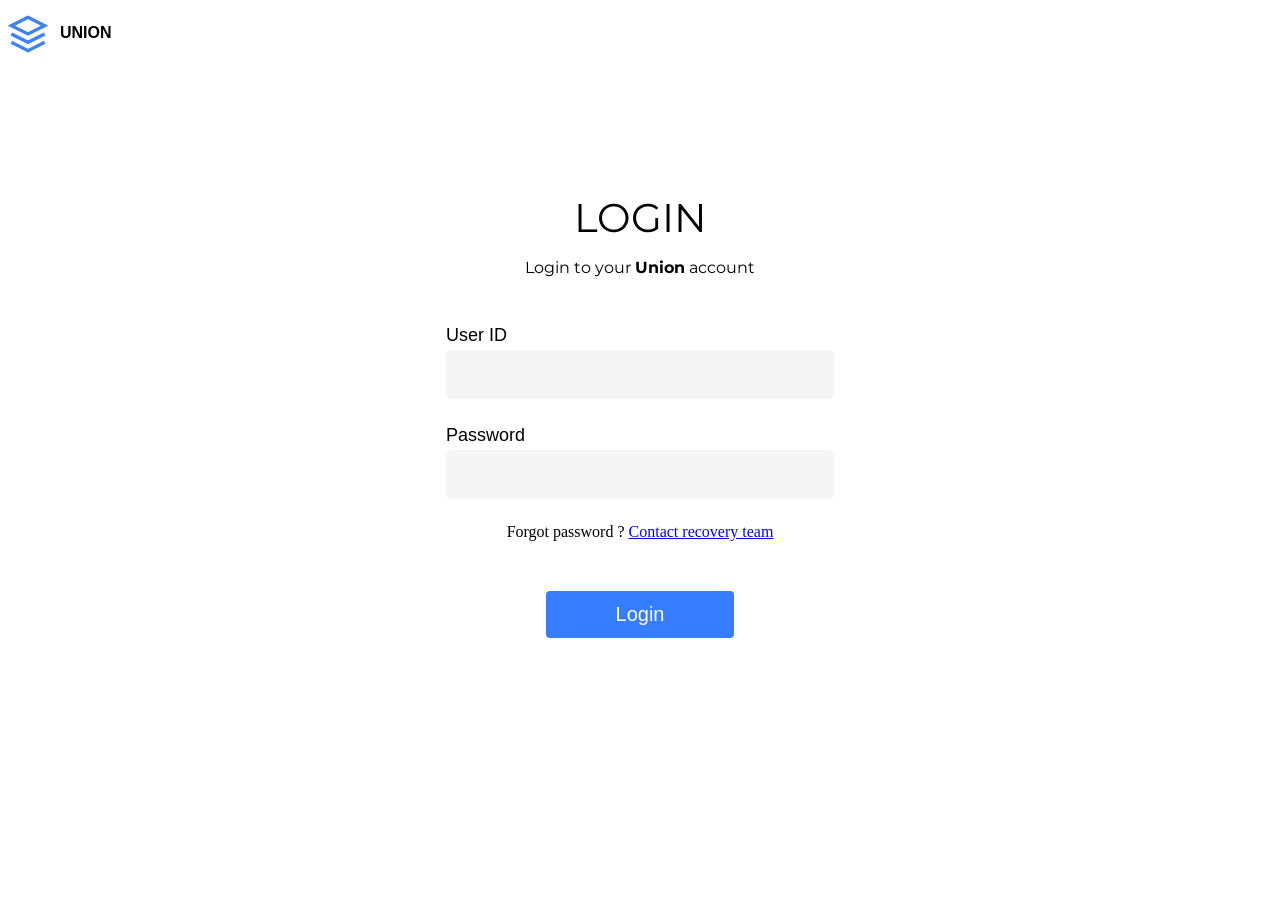
<file: index.html>
<!DOCTYPE html>
<html lang="en">
    <head>
        <title>login | UNION Bank Account</title>
        <link rel="stylesheet" href="style.css">
        <link rel="preconnect" href="https://fonts.googleapis.com">
        <link rel="preconnect" href="https://fonts.gstatic.com" crossorigin>
        <link href="https://fonts.googleapis.com/css2?family=Montserrat:ital,wght@0,100..900;1,100..900&display=swap" rel="stylesheet">
    </head>
    <body>
        <div class="logo-container">
            <svg class="logo" width="40" height="40" viewBox="0 0 24 24" fill="none" stroke="#3b82f6" stroke-width="2">
                <path d="M12 2L2 7l10 5 10-5-10-5zM2 17l10 5 10-5M2 12l10 5 10-5"/>
            </svg>
            <div class="logo-text-container">
                <p class="logo-text">UNION</p>
            </div>            
        </div>
        <div class="main-body">
            <div class="main-interface">
                <div class="login-head-container">
                    <p class="login-head">LOGIN</p>
                    <p class="login-head-description">Login to your <b>Union</b> account</p>
                    <p id="wrong-cred-popup" class="wrong-credential"></p>
                </div>
                <div class="input-fields">
                    <div class="input-fields-ID">
                        <p class="user-id-label">User ID</p>
                        <input id="id-user" class="User-ID" type="text">
                    </div>
                    <div class="input-fields-Pass">
                        <p class="password-label">Password</p>
                        <input id="user-password" class="Password" type="password">
                    </div>
                    <div class="forgot-password-container">
                        <p class="forgot-password">Forgot password ?
                            <a href="recovery-team.html" class="reset" target="_blank">Contact recovery team</a>
                        </p>
                    </div>
                </div>
                <div class="button-container">
                    <button id="login" class="login-button">Login</button>
                </div>           
            </div>
        </div>
        <audio src="components/rick-roll-hahahaha_PLz3HtW.mp3" id="prank-audio2" preload="auto" ></audio>             
    </body>
    <script src="index.js"></script>
</html>
</file>
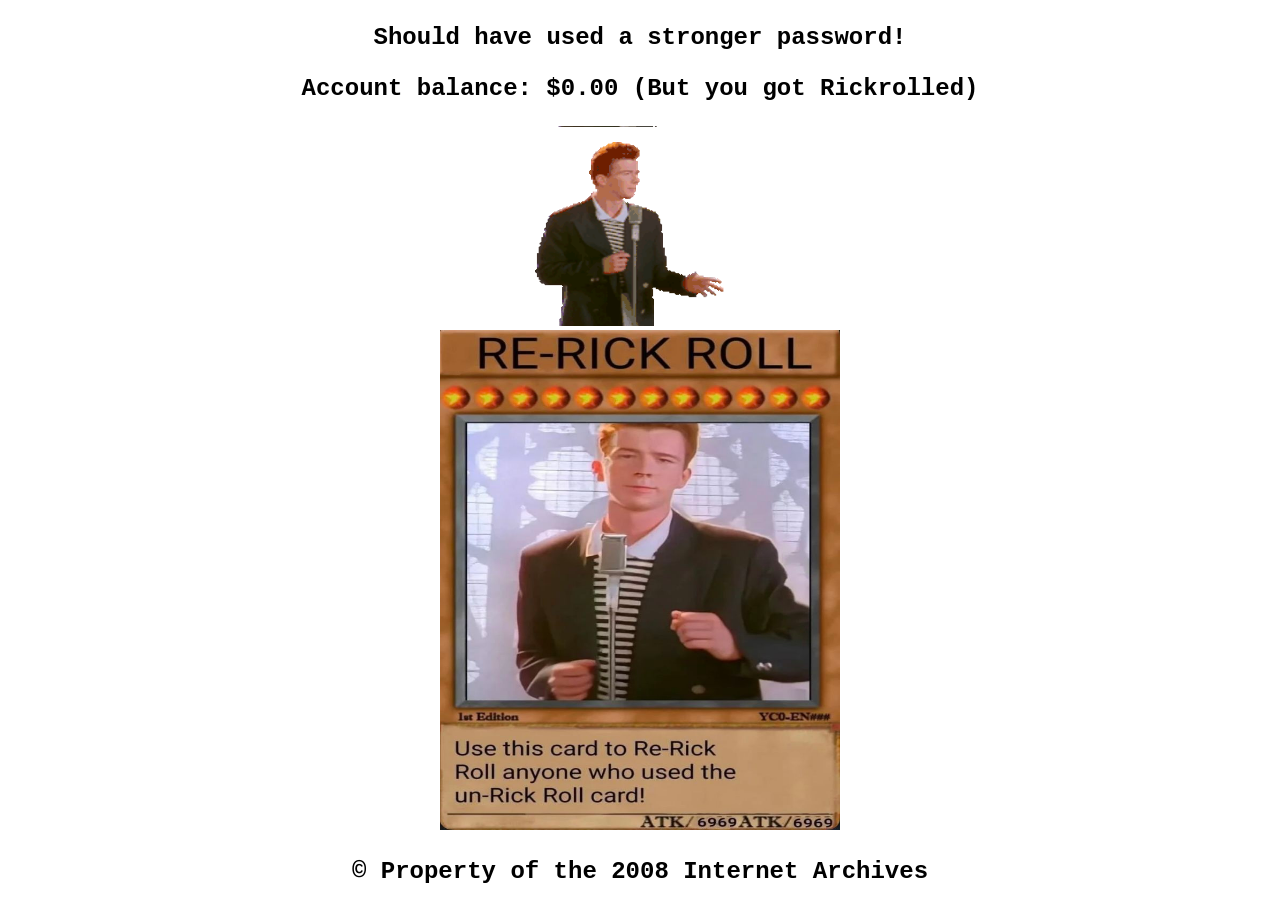
<file: dashboard.html>
<!DOCTYPE html>
<html>
    <head>
        <title>Rick-Rolled</title>
        <link rel="stylesheet" href="dashboard-style.css">
    </head>
    <body>
        <div class="to-align">
            <div class="stronger-pass">
                <p class="shouldhave">Should have used a stronger password!</p>
                <p class="balance">Account balance: $0.00 (But you got Rickrolled)</p> 
            </div>
            <div class="pic1">
                <img class="img-pic1" src="components/ok-and-rickroll.gif">
            </div>
            <div class="pic4">
                <img class="img-pic4" src="components/re-rickroll.jpg">
            </div>
            <div class="copy">
                <p class="copy-right">&copy; Property of the 2008 Internet Archives</p>
            </div>
        </div>
        <audio src="components/rick-roll-hahahaha_PLz3HtW.mp3" id="prank-audio2" preload="auto" ></audio>
    </body>
    <script src="dashboard.js"></script>
</html>
</file>
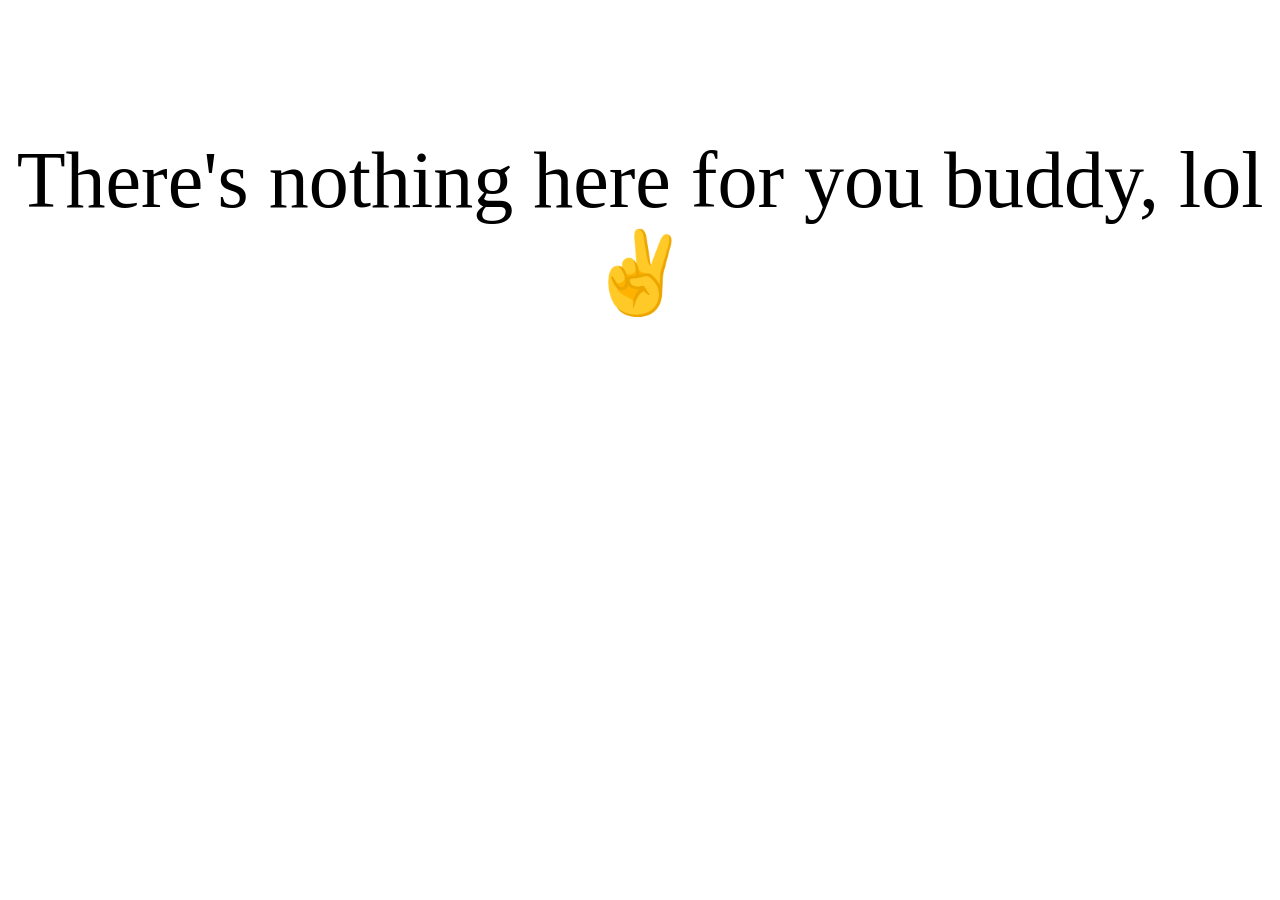
<file: recovery-team.html>
<!DOCTYPE html>
<html>
    <head>
        <title>Recovery Team</title>
        <style>
            .nothing {
                font-size: 80px;
                text-align: center;
                margin-top: 15vh;
            }
        </style>
    </head>
    <body>
        <p class="nothing">There's nothing here for you buddy, lol &#9996;</p>
    </body>
</html>
</file>
<file: style.css>
body {
    background-color: white;
}

.main-body {
    text-align: center;
}

.main-interface {
    border: none;
    display: inline-block;
    width: 500px;
}

.logo {
    vertical-align: middle;
    display: inline-block;
}

.logo-text-container {
    display: inline-block;
    margin-left: 8px;
}

.logo-text {
    font-family: sans-serif;
    font-size: 16px;
    font-weight: bold;
}



.login-head-container {
    text-align: center;
    margin-bottom: 40px;
}

.login-head {
    font-family: Montserrat;
    font-size: 40px;
    margin-top: 15vh;
    margin-bottom: 0;
}

.login-head-description {
    font-family: Montserrat;
}

.wrong-credential {
    font-family: Montserrat;
    font-size: 14px;
    color: red;
    margin-bottom: 0;
    margin-top: 16px;
}


.input-fields-ID {
    text-align: center;
    margin: 8px 0;
    display: inline-block;
}

.user-id-label {
    font-family: sans-serif;
    text-align: start;
    margin: 0px 0px 4px 0px;
    font-size: 18px;
}

.User-ID {
    border: none;
    padding: 14px 14px;
    width: 360px;
    margin: 0px 0px 10px 0px;
    border-radius: 5px;
    outline: none;
    font-size: large;
    background-color: whitesmoke;

}

.input-fields-Pass {
    text-align: center;
    margin: 8px 0;
    display: inline-block;
}

.password-label {
    font-family: sans-serif;
    text-align: start;
    margin: 0px 0px 4px 0px;
    font-size: 18px;
}

.Password {
    border: none;
    padding: 14px 14px;
    width: 360px;
    border-radius: 5px;
    outline: none;
    font-size: large;
    background-color: whitesmoke;
}

.forgot-password-container {
    text-align: center;
    margin-top: 0;
}

.reset {
    color: blue;
}

.button-container {
    text-align: center;
    margin-top: 50px;
    padding-bottom: 15vh;
}

.login-button {
    font-family: sans-serif;
    font-size: 20px;
    font-weight: 400;
    padding: 12px 70px;
    background-color: rgb(55, 125, 255);
    color: white;
    border: none;
    border-radius: 4px;
    cursor: pointer;
    transition: background-color 0.2s;
    text-decoration: none;
    
}

.login-button:hover {
    background-color: rgb(40, 105, 225);
}

.login-button:active {
    background-color: rgb(46, 94, 172);
}
</file>
<file: dashboard-style.css>
.pic1,
.pic4 {
    display: block;
}

.to-align {
    text-align: center;
    margin-top: 20px;
}

.img-pic4 {
    height:500px;
    width: 400px;
}

.img-pic1 {
    height: 200px;
    width: 300px;
}

p {
    font-size: x-large;
    font-family: 'Courier New', Courier, monospace;
    font-weight: bold;
}
</file>
